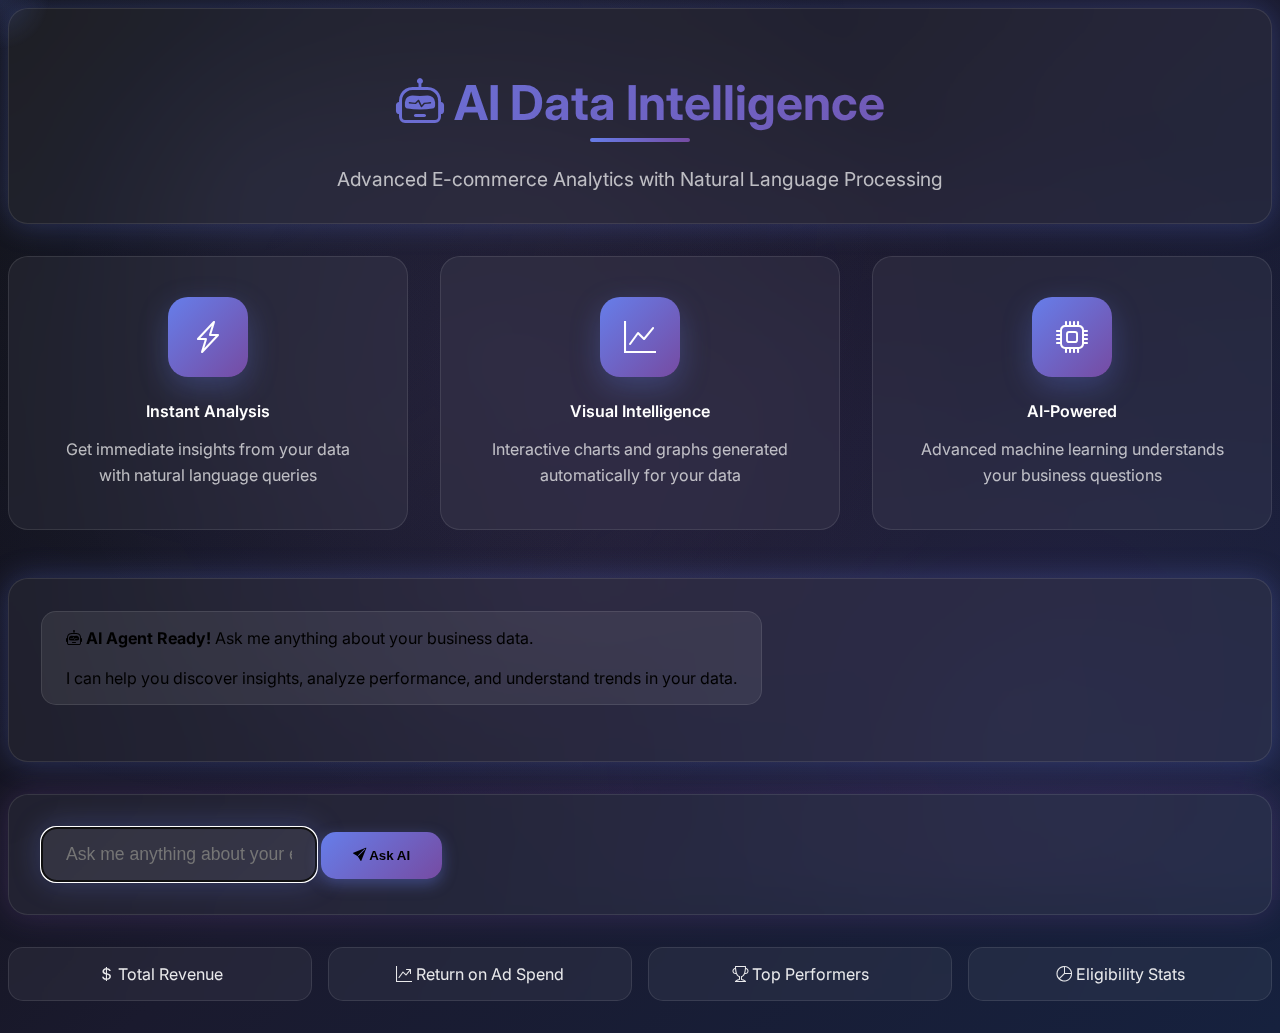
<file: templates/index.html>
<!DOCTYPE html>
<html lang="en" data-bs-theme="dark">
<head>
    <meta charset="UTF-8">
    <meta name="viewport" content="width=device-width, initial-scale=1.0">
    <title>🤖 AI Data Intelligence | E-commerce Agent</title>
    
    <!-- Core Stylesheets -->
    <link href="https://cdn.replit.com/agent/bootstrap-agent-dark-theme.min.css" rel="stylesheet">
    <link href="https://cdn.jsdelivr.net/npm/bootstrap-icons@1.11.0/font/bootstrap-icons.css" rel="stylesheet">
    <link href="https://fonts.googleapis.com/css2?family=Inter:wght@300;400;500;600;700&family=JetBrains+Mono:wght@400;500&display=swap" rel="stylesheet">
    
    <!-- Visualization -->
    <script src="https://cdn.plot.ly/plotly-2.35.2.min.js"></script>
    
    <style>
        :root {
            --primary-gradient: linear-gradient(135deg, #667eea 0%, #764ba2 100%);
            --secondary-gradient: linear-gradient(135deg, #f093fb 0%, #f5576c 100%);
            --success-gradient: linear-gradient(135deg, #4facfe 0%, #00f2fe 100%);
            --glass-bg: rgba(255, 255, 255, 0.05);
            --glass-border: rgba(255, 255, 255, 0.1);
            --glow-blue: 0 0 30px rgba(102, 126, 234, 0.3);
            --glow-purple: 0 0 30px rgba(118, 75, 162, 0.3);
        }

        body {
            font-family: 'Inter', sans-serif;
            background: linear-gradient(135deg, #0c0c0c 0%, #1a1a2e 50%, #16213e 100%);
            min-height: 100vh;
            position: relative;
            overflow-x: hidden;
        }

        /* Advanced Cursor Effect */
        body::after {
            content: '';
            position: fixed;
            top: 0;
            left: 0;
            width: 100px;
            height: 100px;
            background: radial-gradient(circle, rgba(102, 126, 234, 0.2) 0%, transparent 70%);
            border-radius: 50%;
            pointer-events: none;
            z-index: 9999;
            transform: translate(-50%, -50%);
            transition: all 0.1s ease;
        }

        /* Animated Background */
        body::before {
            content: '';
            position: fixed;
            top: 0;
            left: 0;
            width: 100%;
            height: 100%;
            background: 
                radial-gradient(circle at 20% 20%, rgba(102, 126, 234, 0.1) 0%, transparent 50%),
                radial-gradient(circle at 80% 80%, rgba(118, 75, 162, 0.1) 0%, transparent 50%),
                radial-gradient(circle at 40% 40%, rgba(240, 147, 251, 0.05) 0%, transparent 50%);
            z-index: -1;
            animation: backgroundShift 20s ease-in-out infinite;
        }

        @keyframes backgroundShift {
            0%, 100% { transform: rotate(0deg) scale(1); }
            50% { transform: rotate(1deg) scale(1.02); }
        }

        /* Glass Morphism Header */
        .hero-header {
            background: var(--glass-bg);
            border: 1px solid var(--glass-border);
            backdrop-filter: blur(20px);
            border-radius: 20px;
            padding: 2rem;
            margin-bottom: 2rem;
            box-shadow: var(--glow-blue);
            animation: fadeInUp 1s ease-out;
        }

        .hero-title {
            background: var(--primary-gradient);
            -webkit-background-clip: text;
            -webkit-text-fill-color: transparent;
            font-weight: 700;
            font-size: 3rem;
            text-align: center;
            margin-bottom: 1rem;
            position: relative;
            display: inline-block;
            width: 100%;
        }

        .hero-title::after {
            content: '';
            position: absolute;
            bottom: -10px;
            left: 50%;
            transform: translateX(-50%);
            width: 100px;
            height: 4px;
            background: var(--primary-gradient);
            border-radius: 2px;
            animation: expandLine 2s ease-out 0.5s both;
        }

        @keyframes expandLine {
            0% { width: 0; }
            100% { width: 100px; }
        }

        .hero-subtitle {
            text-align: center;
            color: rgba(255, 255, 255, 0.7);
            font-size: 1.2rem;
            margin-bottom: 0;
        }

        /* Stats Cards */
        .stats-container {
            display: grid;
            grid-template-columns: repeat(auto-fit, minmax(200px, 1fr));
            gap: 1rem;
            margin-bottom: 2rem;
        }

        .stat-card {
            background: var(--glass-bg);
            border: 1px solid var(--glass-border);
            backdrop-filter: blur(15px);
            border-radius: 15px;
            padding: 1.5rem;
            text-align: center;
            transition: all 0.3s ease;
            animation: fadeInUp 1s ease-out;
        }

        .stat-card:hover {
            transform: translateY(-5px);
            box-shadow: var(--glow-purple);
            border-color: rgba(118, 75, 162, 0.3);
        }

        .stat-number {
            font-size: 2rem;
            font-weight: 700;
            background: var(--success-gradient);
            -webkit-background-clip: text;
            -webkit-text-fill-color: transparent;
        }

        /* Chat Interface */
        .chat-container {
            background: var(--glass-bg);
            border: 1px solid var(--glass-border);
            backdrop-filter: blur(20px);
            border-radius: 20px;
            padding: 2rem;
            margin-bottom: 2rem;
            max-height: 600px;
            overflow-y: auto;
            box-shadow: var(--glow-blue);
        }

        .message {
            margin-bottom: 1.5rem;
            display: flex;
            align-items: flex-start;
            gap: 1rem;
            animation: messageSlideIn 0.5s ease-out;
        }

        @keyframes messageSlideIn {
            from { opacity: 0; transform: translateX(-20px); }
            to { opacity: 1; transform: translateX(0); }
        }

        .message.user-message {
            justify-content: flex-end;
        }

        .message-content {
            background: var(--glass-bg);
            border: 1px solid var(--glass-border);
            border-radius: 15px;
            padding: 1rem 1.5rem;
            max-width: 80%;
            backdrop-filter: blur(10px);
        }

        .user-message .message-content {
            background: var(--primary-gradient);
            color: white;
            border-color: rgba(102, 126, 234, 0.3);
        }

        .assistant-message .message-content {
            background: rgba(255, 255, 255, 0.02);
            border-color: var(--glass-border);
        }

        /* Input Section */
        .input-section {
            background: var(--glass-bg);
            border: 1px solid var(--glass-border);
            backdrop-filter: blur(20px);
            border-radius: 20px;
            padding: 2rem;
            margin-bottom: 2rem;
            box-shadow: var(--glow-purple);
        }

        .form-control {
            background: rgba(255, 255, 255, 0.05);
            border: 1px solid var(--glass-border);
            border-radius: 15px;
            padding: 1rem 1.5rem;
            color: white;
            font-size: 1.1rem;
            transition: all 0.3s ease;
        }

        .form-control:focus {
            background: rgba(255, 255, 255, 0.08);
            border-color: rgba(102, 126, 234, 0.5);
            box-shadow: var(--glow-blue);
        }

        .btn-primary {
            background: var(--primary-gradient);
            border: none;
            border-radius: 15px;
            padding: 1rem 2rem;
            font-weight: 600;
            transition: all 0.3s ease;
            box-shadow: 0 5px 15px rgba(102, 126, 234, 0.4);
        }

        .btn-primary:hover {
            transform: translateY(-2px);
            box-shadow: 0 8px 25px rgba(102, 126, 234, 0.6);
        }

        /* Example Questions */
        .example-questions {
            display: grid;
            grid-template-columns: repeat(auto-fit, minmax(250px, 1fr));
            gap: 1rem;
            margin-bottom: 2rem;
        }

        .example-btn {
            background: var(--glass-bg);
            border: 1px solid var(--glass-border);
            backdrop-filter: blur(15px);
            border-radius: 15px;
            padding: 1rem;
            color: rgba(255, 255, 255, 0.9);
            text-decoration: none;
            transition: all 0.3s ease;
            display: block;
            text-align: center;
        }

        .example-btn:hover {
            background: var(--secondary-gradient);
            color: white;
            transform: translateY(-3px) rotateX(5deg);
            box-shadow: 0 15px 40px rgba(240, 147, 251, 0.4);
        }

        /* Pulse Animation for Interactive Elements */
        @keyframes pulse {
            0% { box-shadow: 0 0 0 0 rgba(102, 126, 234, 0.7); }
            70% { box-shadow: 0 0 0 10px rgba(102, 126, 234, 0); }
            100% { box-shadow: 0 0 0 0 rgba(102, 126, 234, 0); }
        }

        .btn-primary {
            animation: pulse 2s infinite;
        }

        /* Typing Indicator */
        .typing-indicator {
            display: inline-flex;
            align-items: center;
            gap: 4px;
        }

        .typing-dot {
            width: 8px;
            height: 8px;
            border-radius: 50%;
            background: var(--primary-gradient);
            animation: typing 1.4s infinite ease-in-out;
        }

        .typing-dot:nth-child(2) { animation-delay: 0.2s; }
        .typing-dot:nth-child(3) { animation-delay: 0.4s; }

        @keyframes typing {
            0%, 60%, 100% { transform: translateY(0); }
            30% { transform: translateY(-10px); }
        }

        /* Loading Animation */
        .loading-dots {
            display: inline-block;
        }

        .loading-dots::after {
            content: '';
            animation: loading 1.5s infinite;
        }

        @keyframes loading {
            0% { content: ''; }
            25% { content: '.'; }
            50% { content: '..'; }
            75% { content: '...'; }
            100% { content: ''; }
        }

        /* Animations */
        @keyframes fadeInUp {
            from {
                opacity: 0;
                transform: translateY(30px);
            }
            to {
                opacity: 1;
                transform: translateY(0);
            }
        }

        .fade-in-up {
            animation: fadeInUp 1s ease-out;
        }

        /* Features Grid */
        .features-grid {
            display: grid;
            grid-template-columns: repeat(auto-fit, minmax(300px, 1fr));
            gap: 2rem;
            margin-bottom: 3rem;
        }

        .feature-card {
            background: var(--glass-bg);
            border: 1px solid var(--glass-border);
            backdrop-filter: blur(20px);
            border-radius: 20px;
            padding: 2.5rem;
            text-align: center;
            transition: all 0.4s ease;
            position: relative;
            overflow: hidden;
        }

        .feature-card::before {
            content: '';
            position: absolute;
            top: 0;
            left: -100%;
            width: 100%;
            height: 100%;
            background: linear-gradient(90deg, transparent, rgba(255, 255, 255, 0.1), transparent);
            transition: left 0.6s;
        }

        .feature-card:hover::before {
            left: 100%;
        }

        .feature-card:hover {
            transform: translateY(-10px) scale(1.02);
            box-shadow: var(--glow-purple);
            border-color: rgba(240, 147, 251, 0.4);
        }

        .feature-icon {
            width: 80px;
            height: 80px;
            margin: 0 auto 1.5rem;
            display: flex;
            align-items: center;
            justify-content: center;
            background: var(--primary-gradient);
            border-radius: 20px;
            font-size: 2rem;
            color: white;
            box-shadow: 0 10px 30px rgba(102, 126, 234, 0.3);
        }

        .feature-card h4 {
            color: white;
            margin-bottom: 1rem;
            font-weight: 600;
        }

        .feature-card p {
            color: rgba(255, 255, 255, 0.7);
            margin-bottom: 0;
            line-height: 1.6;
        }

        /* Floating Particles */
        .particle {
            position: absolute;
            width: 4px;
            height: 4px;
            background: rgba(102, 126, 234, 0.6);
            border-radius: 50%;
            pointer-events: none;
            animation: float 15s infinite linear;
        }

        @keyframes float {
            0% {
                transform: translateY(100vh) rotate(0deg);
                opacity: 1;
            }
            100% {
                transform: translateY(-10px) rotate(360deg);
                opacity: 0;
            }
        }
    </style>
</head>
<body>
    <div class="container-fluid">
        <!-- Hero Header -->
        <div class="row justify-content-center mt-4">
            <div class="col-lg-10">
                <div class="hero-header">
                    <h1 class="hero-title">
                        <i class="bi bi-robot me-3"></i>
                        AI Data Intelligence
                    </h1>
                    <p class="hero-subtitle">
                        Advanced E-commerce Analytics with Natural Language Processing
                    </p>
                </div>
            </div>
        </div>



        <!-- Intelligence Features -->
        <div class="row justify-content-center">
            <div class="col-lg-10">
                <div class="features-grid fade-in-up" style="animation-delay: 0.5s">
                    <div class="feature-card">
                        <div class="feature-icon">
                            <i class="bi bi-lightning-charge"></i>
                        </div>
                        <h4>Instant Analysis</h4>
                        <p>Get immediate insights from your data with natural language queries</p>
                    </div>
                    
                    <div class="feature-card">
                        <div class="feature-icon">
                            <i class="bi bi-graph-up"></i>
                        </div>
                        <h4>Visual Intelligence</h4>
                        <p>Interactive charts and graphs generated automatically for your data</p>
                    </div>
                    
                    <div class="feature-card">
                        <div class="feature-icon">
                            <i class="bi bi-cpu"></i>
                        </div>
                        <h4>AI-Powered</h4>
                        <p>Advanced machine learning understands your business questions</p>
                    </div>
                </div>
            </div>
        </div>

        <!-- Chat Interface -->
        <div class="row justify-content-center">
            <div class="col-lg-10">
                <div class="chat-container fade-in-up" style="animation-delay: 0.6s">
                    <div id="chat-messages">
                        <div class="message assistant-message">
                            <div class="message-content">
                                <i class="bi bi-robot me-2 text-primary"></i>
                                <strong>AI Agent Ready!</strong> Ask me anything about your business data.
                                <br><br>
                                I can help you discover insights, analyze performance, and understand trends in your data.
                            </div>
                        </div>
                    </div>
                </div>

                <!-- Input Section -->
                <div class="input-section fade-in-up" style="animation-delay: 0.7s">
                    <form id="question-form">
                        <div class="input-group">
                            <input type="text" id="question-input" class="form-control" 
                                   placeholder="Ask me anything about your e-commerce data..." required>
                            <button class="btn btn-primary" type="submit" id="submit-btn">
                                <i class="bi bi-send-fill me-2"></i>
                                Ask AI
                            </button>
                        </div>
                    </form>
                </div>

                <!-- Example Questions -->
                <div class="example-questions fade-in-up" style="animation-delay: 0.8s">
                    <a href="#" class="example-btn" data-question="What is my total revenue?">
                        <i class="bi bi-currency-dollar me-2"></i>
                        Total Revenue
                    </a>
                    <a href="#" class="example-btn" data-question="Show me RoAS by product">
                        <i class="bi bi-graph-up-arrow me-2"></i>
                        Return on Ad Spend
                    </a>
                    <a href="#" class="example-btn" data-question="Which products have the highest conversion rate?">
                        <i class="bi bi-trophy me-2"></i>
                        Top Performers
                    </a>
                    <a href="#" class="example-btn" data-question="What percentage of products are eligible for advertising?">
                        <i class="bi bi-pie-chart me-2"></i>
                        Eligibility Stats
                    </a>
                </div>
            </div>
        </div>

        <!-- Loading Indicator -->
        <div id="loading" class="text-center mt-4" style="display: none;">
            <div class="spinner-border text-primary" role="status">
                <span class="visually-hidden">Loading...</span>
            </div>
            <p class="mt-2 text-muted">
                <span class="loading-dots">Processing your question</span>
            </p>
        </div>
    </div>

    <!-- Floating Particles -->
    <script>
        // Create floating particles
        function createParticle() {
            const particle = document.createElement('div');
            particle.className = 'particle';
            particle.style.left = Math.random() * 100 + '%';
            particle.style.animationDelay = Math.random() * 2 + 's';
            particle.style.animationDuration = (Math.random() * 10 + 10) + 's';
            document.body.appendChild(particle);
            
            setTimeout(() => {
                particle.remove();
            }, 15000);
        }
        
        // Generate particles periodically
        setInterval(createParticle, 3000);

        // Mouse tracking for cursor effect
        document.addEventListener('mousemove', (e) => {
            document.body.style.setProperty('--mouse-x', e.clientX + 'px');
            document.body.style.setProperty('--mouse-y', e.clientY + 'px');
            
            const cursor = document.body;
            cursor.style.background = `
                linear-gradient(135deg, #0c0c0c 0%, #1a1a2e 50%, #16213e 100%),
                radial-gradient(circle at ${e.clientX}px ${e.clientY}px, rgba(102, 126, 234, 0.03) 0%, transparent 150px)
            `;
        });
        
        class EcommerceAIAgent {
            constructor() {
                this.chatContainer = document.getElementById('chat-messages');
                this.questionForm = document.getElementById('question-form');
                this.questionInput = document.getElementById('question-input');
                this.submitBtn = document.getElementById('submit-btn');
                this.loading = document.getElementById('loading');
                
                this.init();
            }
            
            init() {
                this.questionForm.addEventListener('submit', (e) => {
                    e.preventDefault();
                    this.askQuestion();
                });
                
                document.querySelectorAll('.example-btn').forEach(btn => {
                    btn.addEventListener('click', (e) => {
                        e.preventDefault();
                        const question = e.target.closest('.example-btn').dataset.question;
                        this.questionInput.value = question;
                        this.askQuestion();
                    });
                });
                
                this.questionInput.focus();
            }
            
            async askQuestion() {
                const question = this.questionInput.value.trim();
                if (!question) return;
                
                this.addMessage(question, 'user');
                this.questionInput.value = '';
                this.setLoading(true);
                
                try {
                    const assistantMessageDiv = this.addMessage('', 'assistant');
                    const messageContent = assistantMessageDiv.querySelector('.message-content');
                    
                    const response = await fetch('/ask', {
                        method: 'POST',
                        headers: {'Content-Type': 'application/json'},
                        body: JSON.stringify({question})
                    });
                    
                    const reader = response.body.getReader();
                    let fullText = '';
                    
                    while (true) {
                        const {done, value} = await reader.read();
                        if (done) break;
                        
                        const chunk = new TextDecoder().decode(value);
                        const lines = chunk.split('\n');
                        
                        for (const line of lines) {
                            if (line.startsWith('data: ')) {
                                try {
                                    const data = JSON.parse(line.slice(6));
                                    
                                    if (data.status) {
                                        messageContent.innerHTML = `
                                            <i class="bi bi-robot me-2 text-primary"></i>
                                            ${data.status}
                                            <span class="typing-indicator ms-2">
                                                <div class="typing-dot"></div>
                                                <div class="typing-dot"></div>
                                                <div class="typing-dot"></div>
                                            </span>
                                        `;
                                    } else if (data.partial_response) {
                                        fullText = data.partial_response;
                                        this.typeText(messageContent, fullText);
                                    } else if (data.final_response) {
                                        fullText = data.final_response.response;
                                        this.typeText(messageContent, fullText);
                                        if (data.final_response.chart) {
                                            this.addChart(messageContent, data.final_response.chart);
                                        }
                                    } else if (data.text) {
                                        fullText += data.text;
                                        this.typeText(messageContent, fullText);
                                    } else if (data.chart) {
                                        this.addChart(messageContent, data.chart);
                                    }
                                } catch (e) {
                                    console.error('Parse error:', e);
                                }
                            }
                        }
                    }
                    
                } catch (error) {
                    console.error('Error:', error);
                    this.addMessage('Sorry, there was an error processing your request.', 'assistant');
                } finally {
                    this.setLoading(false);
                }
            }
            
            addMessage(text, type) {
                const messageDiv = document.createElement('div');
                messageDiv.className = `message ${type}-message`;
                
                const icon = type === 'user' ? 
                    '<i class="bi bi-person-fill me-2 text-light"></i>' :
                    '<i class="bi bi-robot me-2 text-primary"></i>';
                
                messageDiv.innerHTML = `
                    <div class="message-content">
                        ${icon}${text}
                    </div>
                `;
                
                this.chatContainer.appendChild(messageDiv);
                this.chatContainer.scrollTop = this.chatContainer.scrollHeight;
                
                return messageDiv;
            }
            
            typeText(element, text) {
                element.innerHTML = `<i class="bi bi-robot me-2 text-primary"></i>${text}`;
                this.chatContainer.scrollTop = this.chatContainer.scrollHeight;
            }
            
            addChart(element, chartData) {
                const chartDiv = document.createElement('div');
                chartDiv.style.width = '100%';
                chartDiv.style.height = '400px';
                chartDiv.style.marginTop = '1rem';
                
                element.appendChild(chartDiv);
                Plotly.newPlot(chartDiv, chartData.data, chartData.layout, {responsive: true});
            }
            
            setLoading(isLoading) {
                this.loading.style.display = isLoading ? 'block' : 'none';
                this.submitBtn.disabled = isLoading;
                
                if (isLoading) {
                    this.submitBtn.innerHTML = '<span class="spinner-border spinner-border-sm me-2"></span>Processing...';
                } else {
                    this.submitBtn.innerHTML = '<i class="bi bi-send-fill me-2"></i>Ask AI';
                }
            }
        }
        
        // Initialize when DOM loads
        document.addEventListener('DOMContentLoaded', () => {
            new EcommerceAIAgent();
        });
    </script>
</body>
</html>
</file>
